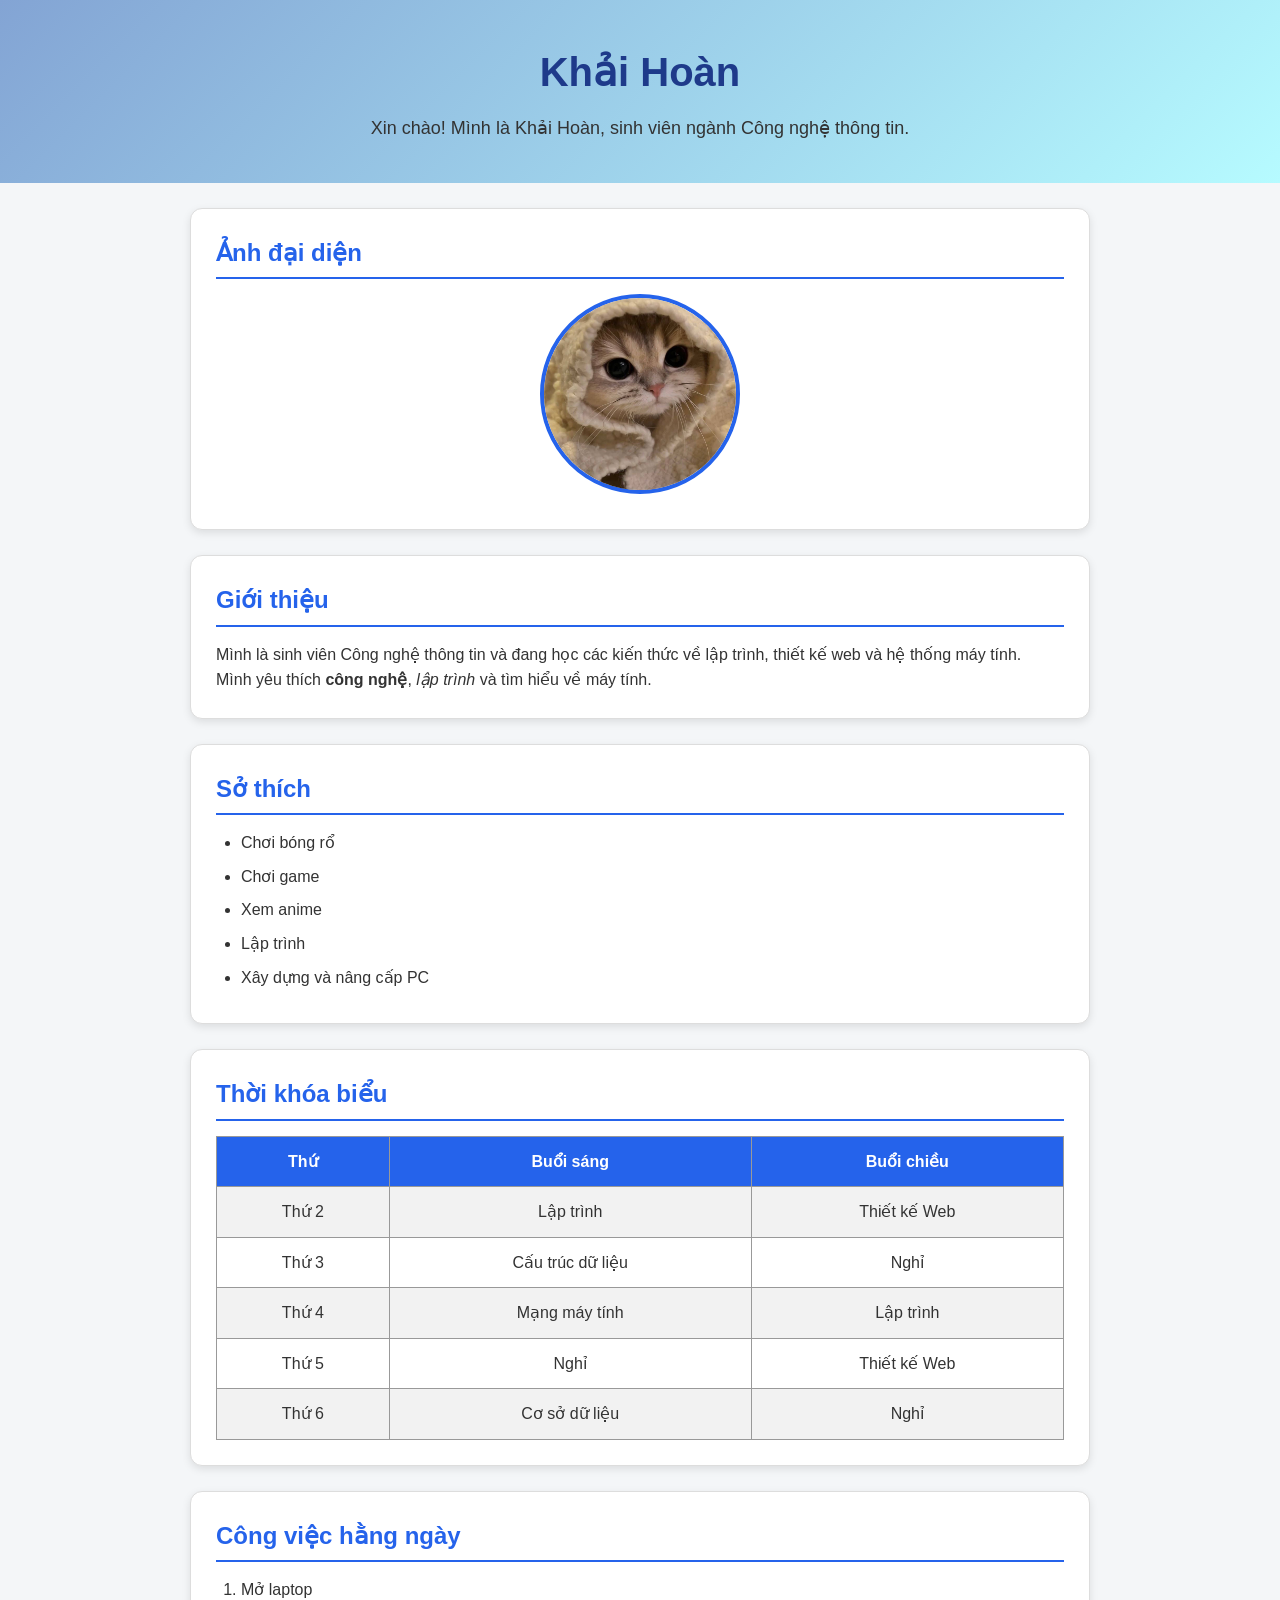
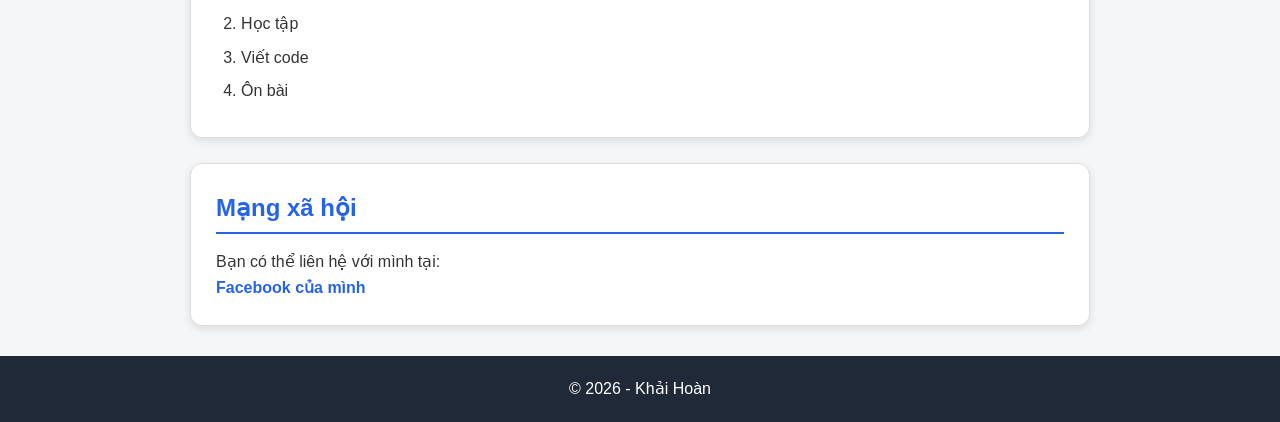
<file: index.html>
<!DOCTYPE html>
<html lang="vi">

<head>
    <meta charset="UTF-8">
    <meta name="viewport" content="width=device-width, initial-scale=1.0">

    <title>Giới thiệu bản thân - Khải Hoàn</title>

    <!-- Kết nối CSS -->
    <link rel="stylesheet" href="main.css">
</head>

<body>

    <!-- Tiêu đề chính -->
    <header>
        <h1>Khải Hoàn</h1>

        <p>
            Xin chào! Mình là Khải Hoàn, sinh viên ngành Công nghệ thông tin.
        </p>
    </header>


    <!-- Ảnh đại diện -->
    <section>
        <h2>Ảnh đại diện</h2>

        <img
            src="avatar.jpg"
            alt="Ảnh đại diện của Khải Hoàn"
            width="200"
        >
    </section>


    <!-- Giới thiệu -->
    <section>
        <h2>Giới thiệu</h2>

        <p>
            Mình là sinh viên Công nghệ thông tin và đang học các kiến thức
            về lập trình, thiết kế web và hệ thống máy tính.
        </p>

        <p>
            Mình yêu thích <strong>công nghệ</strong>,
            <em>lập trình</em> và tìm hiểu về máy tính.
        </p>
    </section>


    <!-- Sở thích -->
    <section>
        <h2>Sở thích</h2>

        <!-- Danh sách không thứ tự -->
        <ul>
            <li>Chơi bóng rổ</li>
            <li>Chơi game</li>
            <li>Xem anime</li>
            <li>Lập trình</li>
            <li>Xây dựng và nâng cấp PC</li>
        </ul>
    </section>


    <!-- Thời khóa biểu -->
    <section>
        <h2>Thời khóa biểu</h2>

        <table>
            <tr>
                <th>Thứ</th>
                <th>Buổi sáng</th>
                <th>Buổi chiều</th>
            </tr>

            <tr>
                <td>Thứ 2</td>
                <td>Lập trình</td>
                <td>Thiết kế Web</td>
            </tr>

            <tr>
                <td>Thứ 3</td>
                <td>Cấu trúc dữ liệu</td>
                <td>Nghỉ</td>
            </tr>

            <tr>
                <td>Thứ 4</td>
                <td>Mạng máy tính</td>
                <td>Lập trình</td>
            </tr>

            <tr>
                <td>Thứ 5</td>
                <td>Nghỉ</td>
                <td>Thiết kế Web</td>
            </tr>

            <tr>
                <td>Thứ 6</td>
                <td>Cơ sở dữ liệu</td>
                <td>Nghỉ</td>
            </tr>
        </table>
    </section>


    <!-- Danh sách công việc -->
    <section>
        <h2>Công việc hằng ngày</h2>

        <!-- Danh sách có thứ tự -->
        <ol>
            <li>Mở laptop</li>
            <li>Học tập</li>
            <li>Viết code</li>
            <li>Ôn bài</li>
        </ol>
    </section>


    <!-- Liên kết mạng xã hội -->
    <section>
        <h2>Mạng xã hội</h2>

        <p>
            Bạn có thể liên hệ với mình tại:
        </p>

        <a
            href="https://www.facebook.com/"
            target="_blank"
        >
            Facebook của mình
        </a>
    </section>


    <!-- Footer -->
    <footer>
        <p>
            © 2026 - Khải Hoàn
        </p>
    </footer>

</body>

</html>
</file>
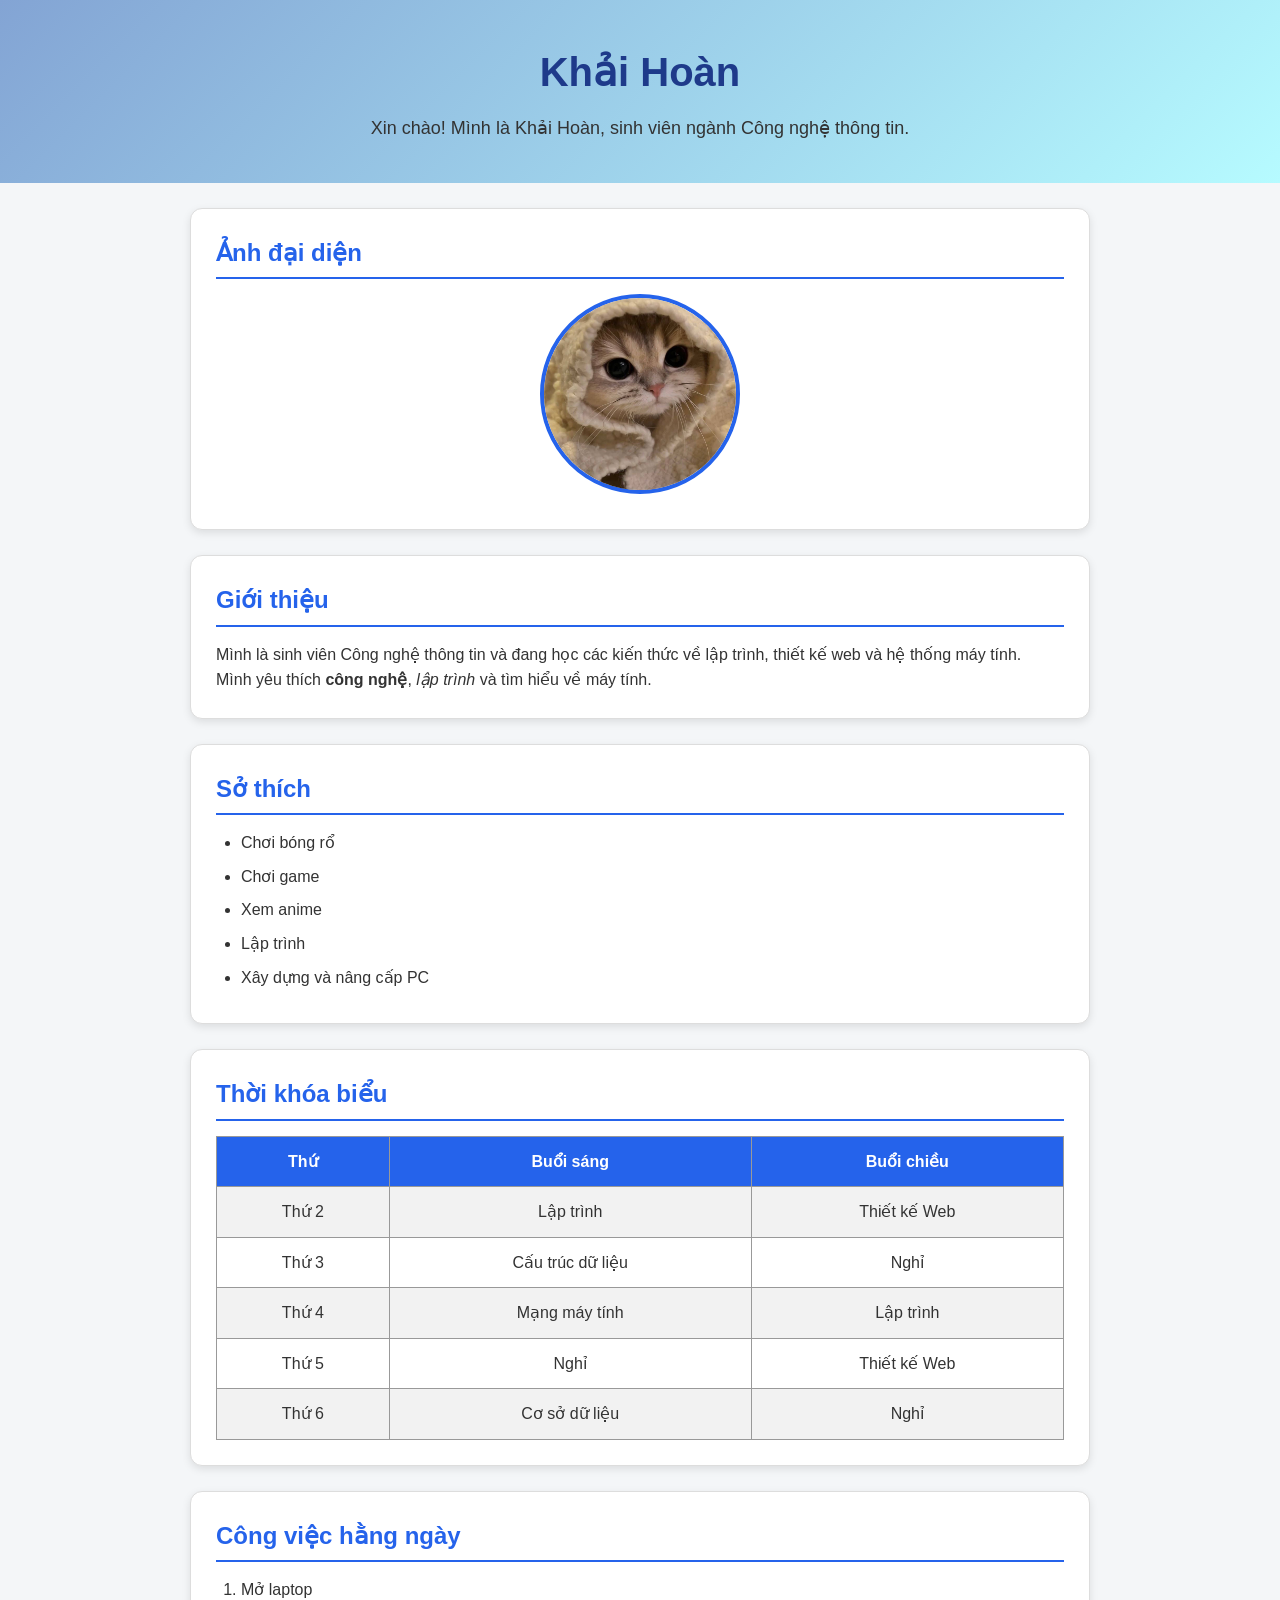
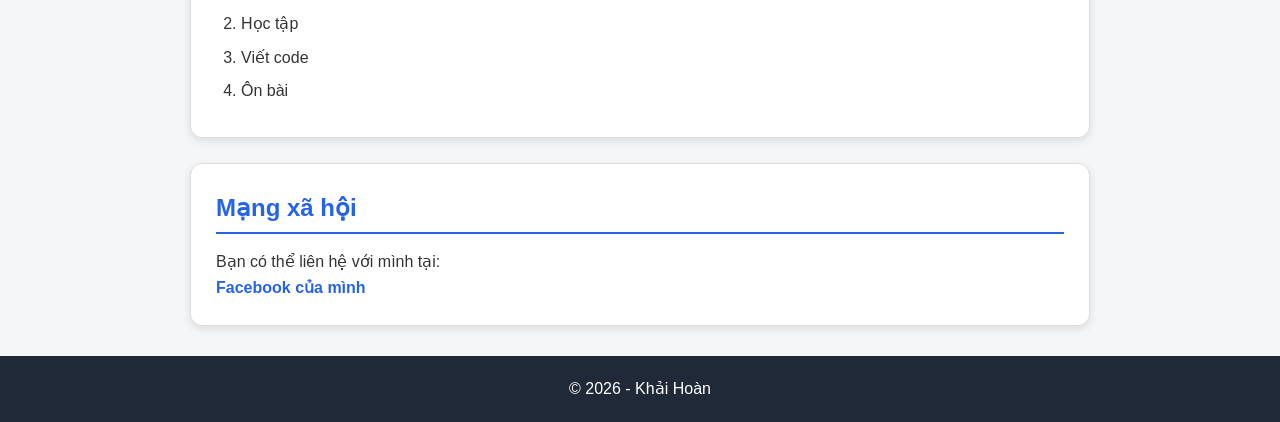
<file: Bai7.html>
<!DOCTYPE html>
<html lang="vi">

<head>
    <meta charset="UTF-8">
    <meta name="viewport" content="width=device-width, initial-scale=1.0">

    <title>Giới thiệu bản thân - Khải Hoàn</title>

    <!-- Kết nối CSS -->
    <link rel="stylesheet" href="main.css">
</head>

<body>

    <!-- Tiêu đề chính -->
    <header>
        <h1>Khải Hoàn</h1>

        <p>
            Xin chào! Mình là Khải Hoàn, sinh viên ngành Công nghệ thông tin.
        </p>
    </header>


    <!-- Ảnh đại diện -->
    <section>
        <h2>Ảnh đại diện</h2>

        <img
            src="avatar.jpg"
            alt="Ảnh đại diện của Khải Hoàn"
            width="200"
        >
    </section>


    <!-- Giới thiệu -->
    <section>
        <h2>Giới thiệu</h2>

        <p>
            Mình là sinh viên Công nghệ thông tin và đang học các kiến thức
            về lập trình, thiết kế web và hệ thống máy tính.
        </p>

        <p>
            Mình yêu thích <strong>công nghệ</strong>,
            <em>lập trình</em> và tìm hiểu về máy tính.
        </p>
    </section>


    <!-- Sở thích -->
    <section>
        <h2>Sở thích</h2>

        <!-- Danh sách không thứ tự -->
        <ul>
            <li>Chơi bóng rổ</li>
            <li>Chơi game</li>
            <li>Xem anime</li>
            <li>Lập trình</li>
            <li>Xây dựng và nâng cấp PC</li>
        </ul>
    </section>


    <!-- Thời khóa biểu -->
    <section>
        <h2>Thời khóa biểu</h2>

        <table>
            <tr>
                <th>Thứ</th>
                <th>Buổi sáng</th>
                <th>Buổi chiều</th>
            </tr>

            <tr>
                <td>Thứ 2</td>
                <td>Lập trình</td>
                <td>Thiết kế Web</td>
            </tr>

            <tr>
                <td>Thứ 3</td>
                <td>Cấu trúc dữ liệu</td>
                <td>Nghỉ</td>
            </tr>

            <tr>
                <td>Thứ 4</td>
                <td>Mạng máy tính</td>
                <td>Lập trình</td>
            </tr>

            <tr>
                <td>Thứ 5</td>
                <td>Nghỉ</td>
                <td>Thiết kế Web</td>
            </tr>

            <tr>
                <td>Thứ 6</td>
                <td>Cơ sở dữ liệu</td>
                <td>Nghỉ</td>
            </tr>
        </table>
    </section>


    <!-- Danh sách công việc -->
    <section>
        <h2>Công việc hằng ngày</h2>

        <!-- Danh sách có thứ tự -->
        <ol>
            <li>Mở laptop</li>
            <li>Học tập</li>
            <li>Viết code</li>
            <li>Ôn bài</li>
        </ol>
    </section>


    <!-- Liên kết mạng xã hội -->
    <section>
        <h2>Mạng xã hội</h2>

        <p>
            Bạn có thể liên hệ với mình tại:
        </p>

        <a
            href="https://www.facebook.com/"
            target="_blank"
        >
            Facebook của mình
        </a>
    </section>


    <!-- Footer -->
    <footer>
        <p>
            © 2026 - Khải Hoàn
        </p>
    </footer>

</body>

</html>
</file>
<file: main.css>
/* =========================
   CSS RESET
========================= */

* {
    margin: 0;
    padding: 0;
    box-sizing: border-box;
}


/* =========================
   BODY
========================= */

body {
    font-family: Arial, sans-serif;
    background-color: #f4f6f8;
    color: #333;
    line-height: 1.6;
}


/* =========================
   HEADER
========================= */

header {
    background: linear-gradient(135deg, #83a4d4, #b6fbff);
    text-align: center;
    padding: 40px 20px;
}

header h1 {
    color: #1e3a8a;
    font-size: 40px;
    margin-bottom: 10px;
}

header p {
    font-size: 18px;
}


/* =========================
   SECTION
========================= */

section {
    width: 80%;
    max-width: 900px;
    margin: 25px auto;
    padding: 25px;
    background-color: white;
    border-radius: 12px;
    border: 1px solid #ddd;
    box-shadow: 0 3px 8px rgba(0, 0, 0, 0.1);
}

section h2 {
    color: #2563eb;
    margin-bottom: 15px;
    border-bottom: 2px solid #2563eb;
    padding-bottom: 5px;
}


/* =========================
   ẢNH ĐẠI DIỆN
========================= */

section img {
    display: block;
    width: 200px;
    height: 200px;
    object-fit: cover;
    border-radius: 50%;
    margin: 10px auto;
    border: 4px solid #2563eb;
}


/* =========================
   DANH SÁCH
========================= */

ul,
ol {
    margin-left: 25px;
}

li {
    margin: 8px 0;
}


/* =========================
   TABLE
========================= */

table {
    width: 100%;
    border-collapse: collapse;
    margin-top: 15px;
}

th,
td {
    border: 1px solid #999;
    padding: 12px;
    text-align: center;
}

th {
    background-color: #2563eb;
    color: white;
}

tr:nth-child(even) {
    background-color: #f2f2f2;
}


/* =========================
   LINK
========================= */

a {
    color: #2563eb;
    text-decoration: none;
    font-weight: bold;
}

a:hover {
    text-decoration: underline;
}


/* =========================
   FOOTER
========================= */

footer {
    text-align: center;
    background-color: #1f2937;
    color: white;
    padding: 20px;
    margin-top: 30px;
}


/* =========================
   RESPONSIVE
========================= */

@media (max-width: 768px) {

    section {
        width: 95%;
    }

    header h1 {
        font-size: 32px;
    }

    table {
        font-size: 14px;
    }

    th,
    td {
        padding: 8px;
    }
}
</file>
